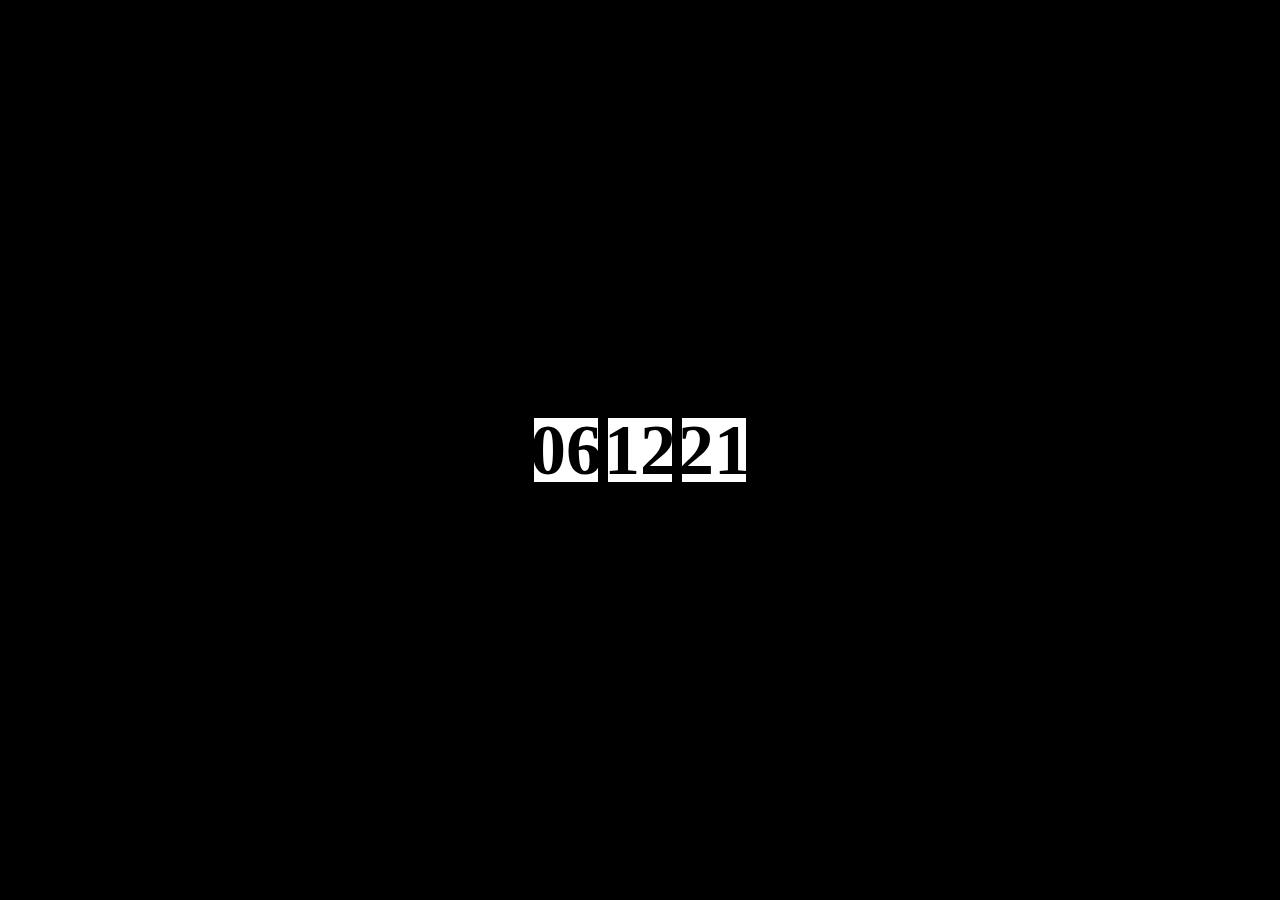
<file: index.html>
<!DOCTYPE html>
<html>
<head>
    <title>Reloj de Madrid</title>
    <style>
        body {
            display: flex;
            justify-content: center;
            align-items: center;
            height: 100vh;
            margin: 0;
            background-color: black;
        }

        #clock {
            font-size: 72px;
            display: flex;
            gap: 10px; /* Espacio entre los dígitos */
        }

        .digit-container {
            perspective: 400px;
            display: flex;
            flex-direction: row;
            align-items: flex-end;
        }

        .digit {
            width: 64px;
            height: 64px;
            display: flex;
            justify-content: center;
            align-items: center;
            background-color: white;
            color: black;
            font-weight: bold;
            transform-style: preserve-3d;
        }

        .animating {
            animation: digitChange 0.5s cubic-bezier(0.25, 0.46, 0.45, 0.94);
        }

        @keyframes digitChange {
            0%, 100% {
                transform: translateY(0);
            }
            25% {
                transform: translateY(-20%);
            }
            50% {
                transform: translateY(-40%);
            }
            75% {
                transform: translateY(-60%);
            }
        }
    </style>
</head>
<body>
    <div id="clock" class="digit-container">
        <div class="digit" id="hour">00</div>
        <div class="digit" id="minute">00</div>
        <div class="digit" id="second">00</div>
    </div>
    <script>
        function updateClock() {
            const now = new Date();
            const hours = String(now.getHours()).padStart(2, '0');
            const minutes = String(now.getMinutes()).padStart(2, '0');
            const seconds = String(now.getSeconds()).padStart(2, '0');
            
            animateDigitChange(document.getElementById("hour"), hours);
            animateDigitChange(document.getElementById("minute"), minutes);
            animateDigitChange(document.getElementById("second"), seconds);
        }
        
        function animateDigitChange(element, newValue) {
            if (element.textContent !== newValue) {
                element.textContent = newValue;
                element.classList.add("animating");
                setTimeout(() => {
                    element.classList.remove("animating");
                }, 500);
            }
        }

        updateClock();
        setInterval(updateClock, 1000); // Actualizar cada segundo
    </script>
</body>
</html>
</file>
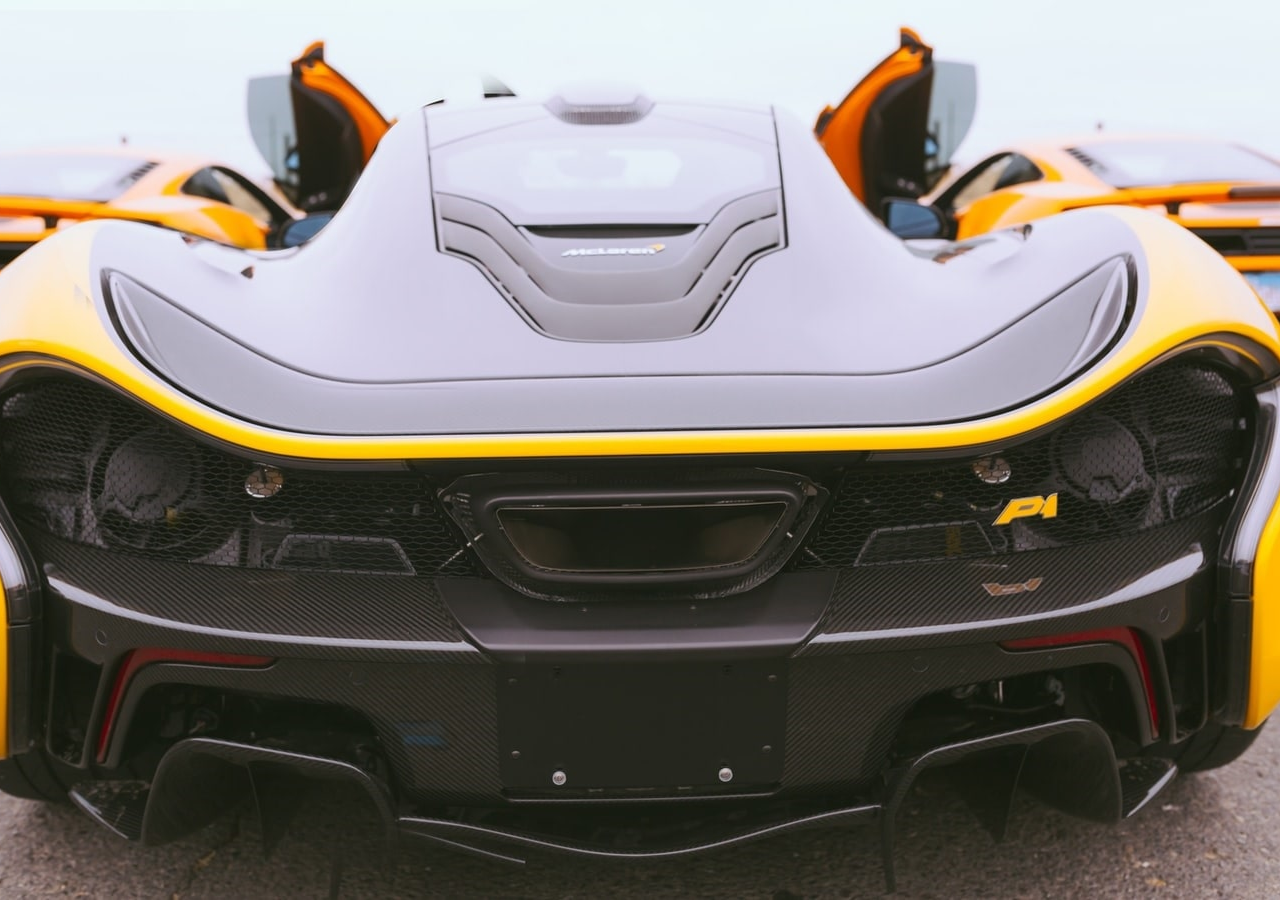
<file: reloj.html>
<!DOCTYPE html>
<html lang="en">
<head>
    <meta charset="UTF-8">
    <meta name="viewport" content="width=device-width, initial-scale=1.0">
    <link rel="stylesheet" href="styles.css">
    
    <title>Reloj</title>
</head>

<body>

    <img src="mclaren-720s.jpg" alt="">

    <div class="horaClass">
        <span id = "hora">  00: </span>
        <span id = "min">   00: </span>
        <span id = "seg">   00  </span>
    </div>

    <div class="diames">
        <span id = "dia">   DIA </span>
        <span id = "mes">   MES </span>
        <span id = "anio">  AÑO </span>
    </div>
<script src="app.js"></script>
</body>
</html>
</file>
<file: styles.css>
/* style.css */
body {
  background-color: black;
  display: flex;
  justify-content: center;
  align-items: center;
  height: 100vh;
  margin: 0;
}

#clock {
  display: flex;
  font-family: monospace;
  font-size: 4rem;
  color: white;
}

.digit-container {
  display: flex;
  flex-direction: column;
  align-items: center;
  margin: 0 1rem;
}

.digit {
  display: flex;
  align-items: center;
  justify-content: center;
  width: 60px;
  height: 60px;
  background-color: rgba(0, 0, 0, 0.7);
  border-radius: 5px;
  margin: 0.5rem 0;
  transition: transform 0.5s ease-in-out;
}
</file>
